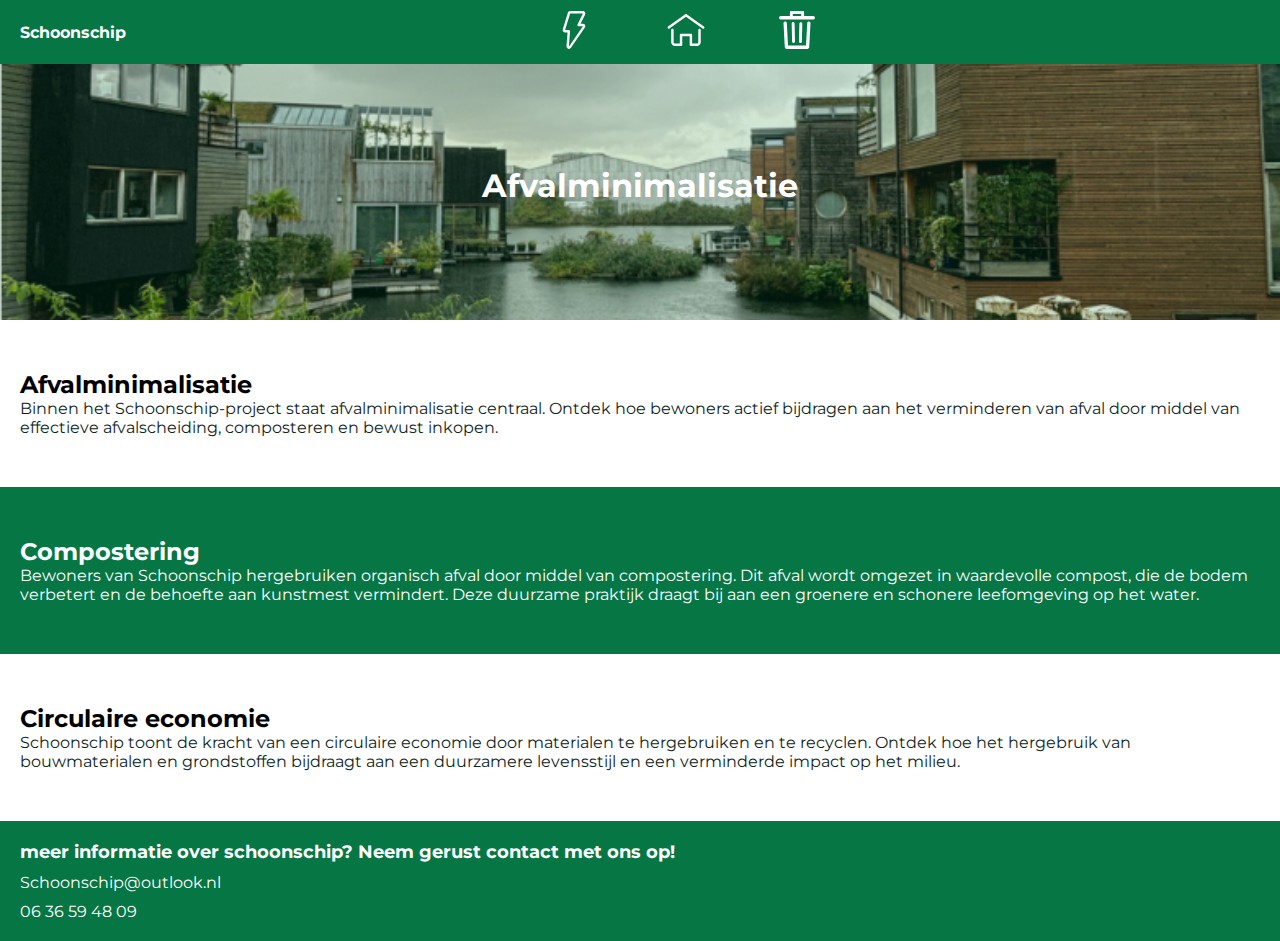
<file: afvalminimalisatie.html>
<!DOCTYPE html>
<html lang="en">
<head>
    <meta charset="UTF-8">
    <meta name="viewport" content="width=device-width, initial-scale=1.0">
    <title>Afvalminimalisatie</title>

    <link rel="stylesheet" href="styles/general.css">
    <link rel="stylesheet" href="/styles/afval.css">

    <link rel="preconnect" href="https://fonts.googleapis.com">
    <link rel="preconnect" href="https://fonts.gstatic.com" crossorigin>
    <link href="https://fonts.googleapis.com/css2?family=Montserrat:wght@400;500;700&display=swap" rel="stylesheet">

</head>
<body>

    <header>
        <nav>
            <div class="logo">
                <a href="index.html"><h4>Schoonschip</h4></a>
            </div>
            <div class="menu">
                <ul>   
                    
                   <li >
                        <a href="elektrische-oplossinge.html">
                            <img class="header-icoon" src="header iconen/elektra.svg" alt="icoon elektra">
                        </a>
                    </li> 
                    <li>
                        <a href="duurzame-woningen.html">
                            <img class="header-icoon" src="header iconen/huis.svg" alt="icoon huis">
                        </a>
                    </li>
                    <li>
                        <a href="afvalminimalisatie.html">
                            <img class="header-icoon" src="header iconen/prullenbak.svg" alt="icoon prullebak">
                        </a>
                    </li>
                </ul>
            </div>
        </nav>
    </header>

    <main>
        <section class="kolom1 afval">
            <h1>Afvalminimalisatie</h1>
        </section>

        <section class="kolom2">
            <h2>Afvalminimalisatie</h2>
            <p>Binnen het Schoonschip-project staat afvalminimalisatie centraal. Ontdek hoe bewoners actief bijdragen aan het verminderen van afval door middel van effectieve afvalscheiding, composteren en bewust inkopen.</p>
        </section>

        <section class="kolom3">
            <h2>Compostering</h2>
            <p class="tekst-kolom3">Bewoners van Schoonschip hergebruiken organisch afval door middel van compostering. Dit afval wordt omgezet in waardevolle compost, die de bodem verbetert en de behoefte aan kunstmest vermindert. Deze duurzame praktijk draagt bij aan een groenere en schonere leefomgeving op het water.</p>
        </section>

        <section class="kolom2">
            <h2>Circulaire economie</h2>
            <p>Schoonschip toont de kracht van een circulaire economie door materialen te hergebruiken en te recyclen. Ontdek hoe het hergebruik van bouwmaterialen en grondstoffen bijdraagt aan een duurzamere levensstijl en een verminderde impact op het milieu.</p>
        </section>

    </main>

    <footer>
        <h3>
            meer informatie over schoonschip? Neem gerust contact met ons op!
        </h3>

        <p class="contactinfo">Schoonschip@outlook.nl</p>
        <p class="contactinfo">06 36 59 48 09</p>

    </footer>

</body>
</html>
</file>
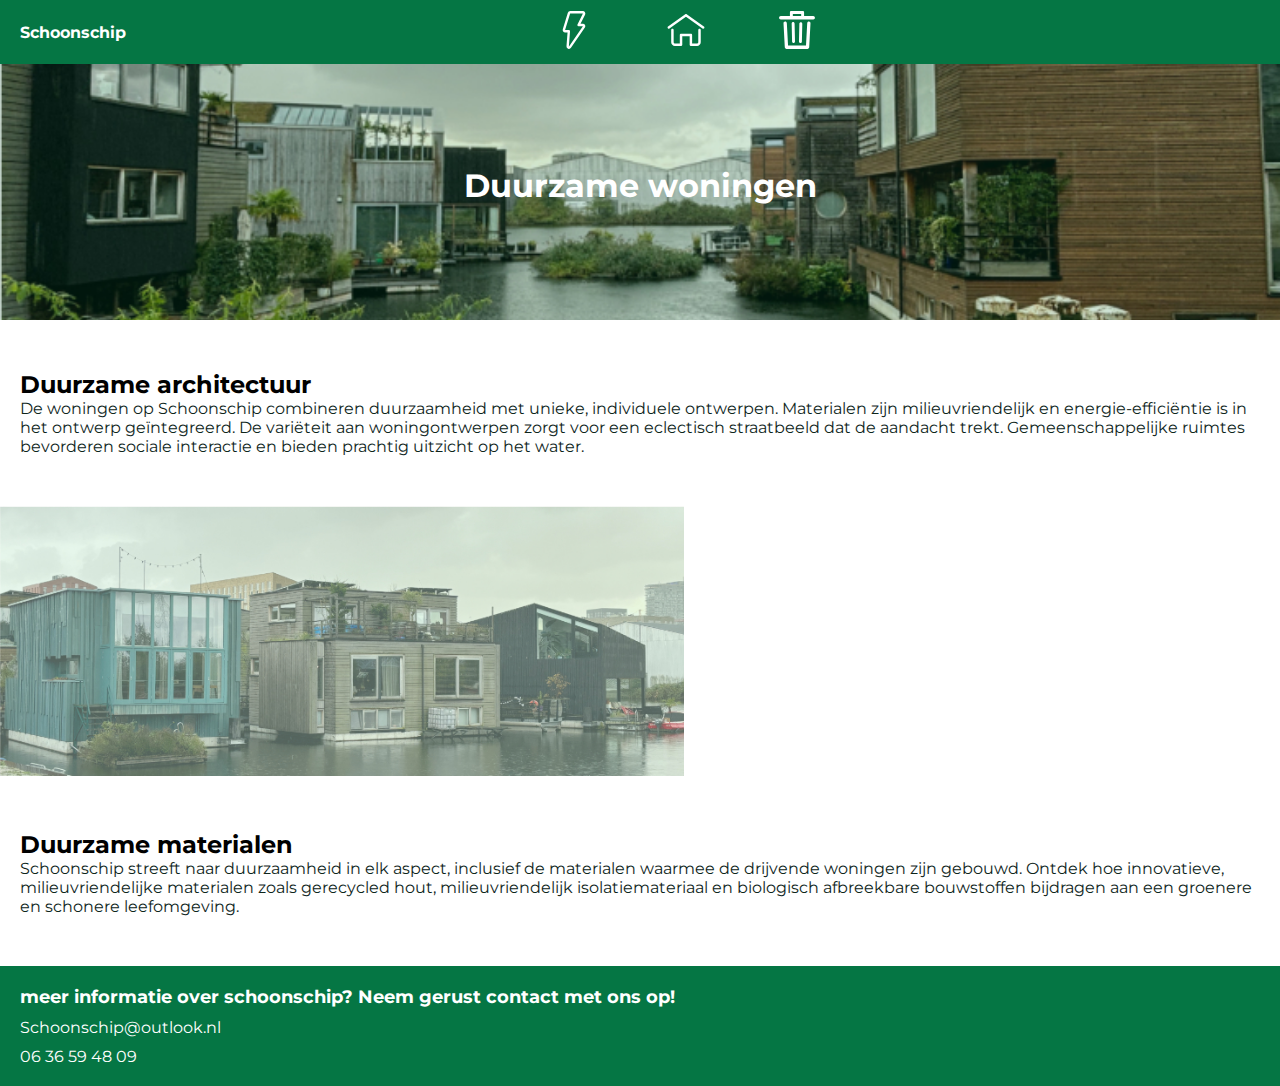
<file: duurzame-woningen.html>
<!DOCTYPE html>
<html lang="en">
<head>
    <meta charset="UTF-8">
    <meta name="viewport" content="width=device-width, initial-scale=1.0">
    <title>Duurzame woningen</title>

    <link rel="stylesheet" href="styles/general.css">
    <link rel="stylesheet" href="/styles/woningen.css">

    <link rel="preconnect" href="https://fonts.googleapis.com">
    <link rel="preconnect" href="https://fonts.gstatic.com" crossorigin>
    <link href="https://fonts.googleapis.com/css2?family=Montserrat:wght@400;500;700&display=swap" rel="stylesheet">

</head>
<body>
    <header>
        <nav>
            <div class="logo">
                <a href="index.html"><h4>Schoonschip</h4></a>
            </div>
            <div class="menu">
                <ul>   
                    
                   <li >
                        <a href="elektrische-oplossinge.html">
                            <img class="header-icoon" src="header iconen/elektra.svg" alt="icoon elektra">
                        </a>
                    </li> 
                    <li>
                        <a href="duurzame-woningen.html">
                            <img class="header-icoon" src="header iconen/huis.svg" alt="icoon huis">
                        </a>
                    </li>
                    <li>
                        <a href="afvalminimalisatie.html">
                            <img class="header-icoon" src="header iconen/prullenbak.svg" alt="icoon prullebak">
                        </a>
                    </li>
                </ul>
            </div>
        </nav>
    </header>

    <main>
        <section class="kolom1 afval">
            <h1>Duurzame woningen</h1>
        </section>
        <section class="kolom2">
            <h2>Duurzame architectuur</h2>
            <p>De woningen op Schoonschip combineren duurzaamheid met unieke, individuele ontwerpen. Materialen zijn milieuvriendelijk en energie-efficiëntie is in het ontwerp geïntegreerd. De variëteit aan woningontwerpen zorgt voor een eclectisch straatbeeld dat de aandacht trekt. Gemeenschappelijke ruimtes bevorderen sociale interactie en bieden prachtig uitzicht op het water.</p>
        </section>

        <section class="foto-background">
            <img class="foto-achtergrond" src="fotos/WIDE-FOTO.jpg" alt="">
        </section>

        <section class="kolom2">
            <h2>Duurzame materialen</h2>
            <p>Schoonschip streeft naar duurzaamheid in elk aspect, inclusief de materialen waarmee de drijvende woningen zijn gebouwd. Ontdek hoe innovatieve, milieuvriendelijke materialen zoals gerecycled hout, milieuvriendelijk isolatiemateriaal en biologisch afbreekbare bouwstoffen bijdragen aan een groenere en schonere leefomgeving.</p>
        </section>
    </main>

    <footer>
        <h3>
            meer informatie over schoonschip? Neem gerust contact met ons op!
        </h3>

        <p class="contactinfo">Schoonschip@outlook.nl</p>
        <p class="contactinfo">06 36 59 48 09</p>

    </footer>
</body>
</html>
</file>
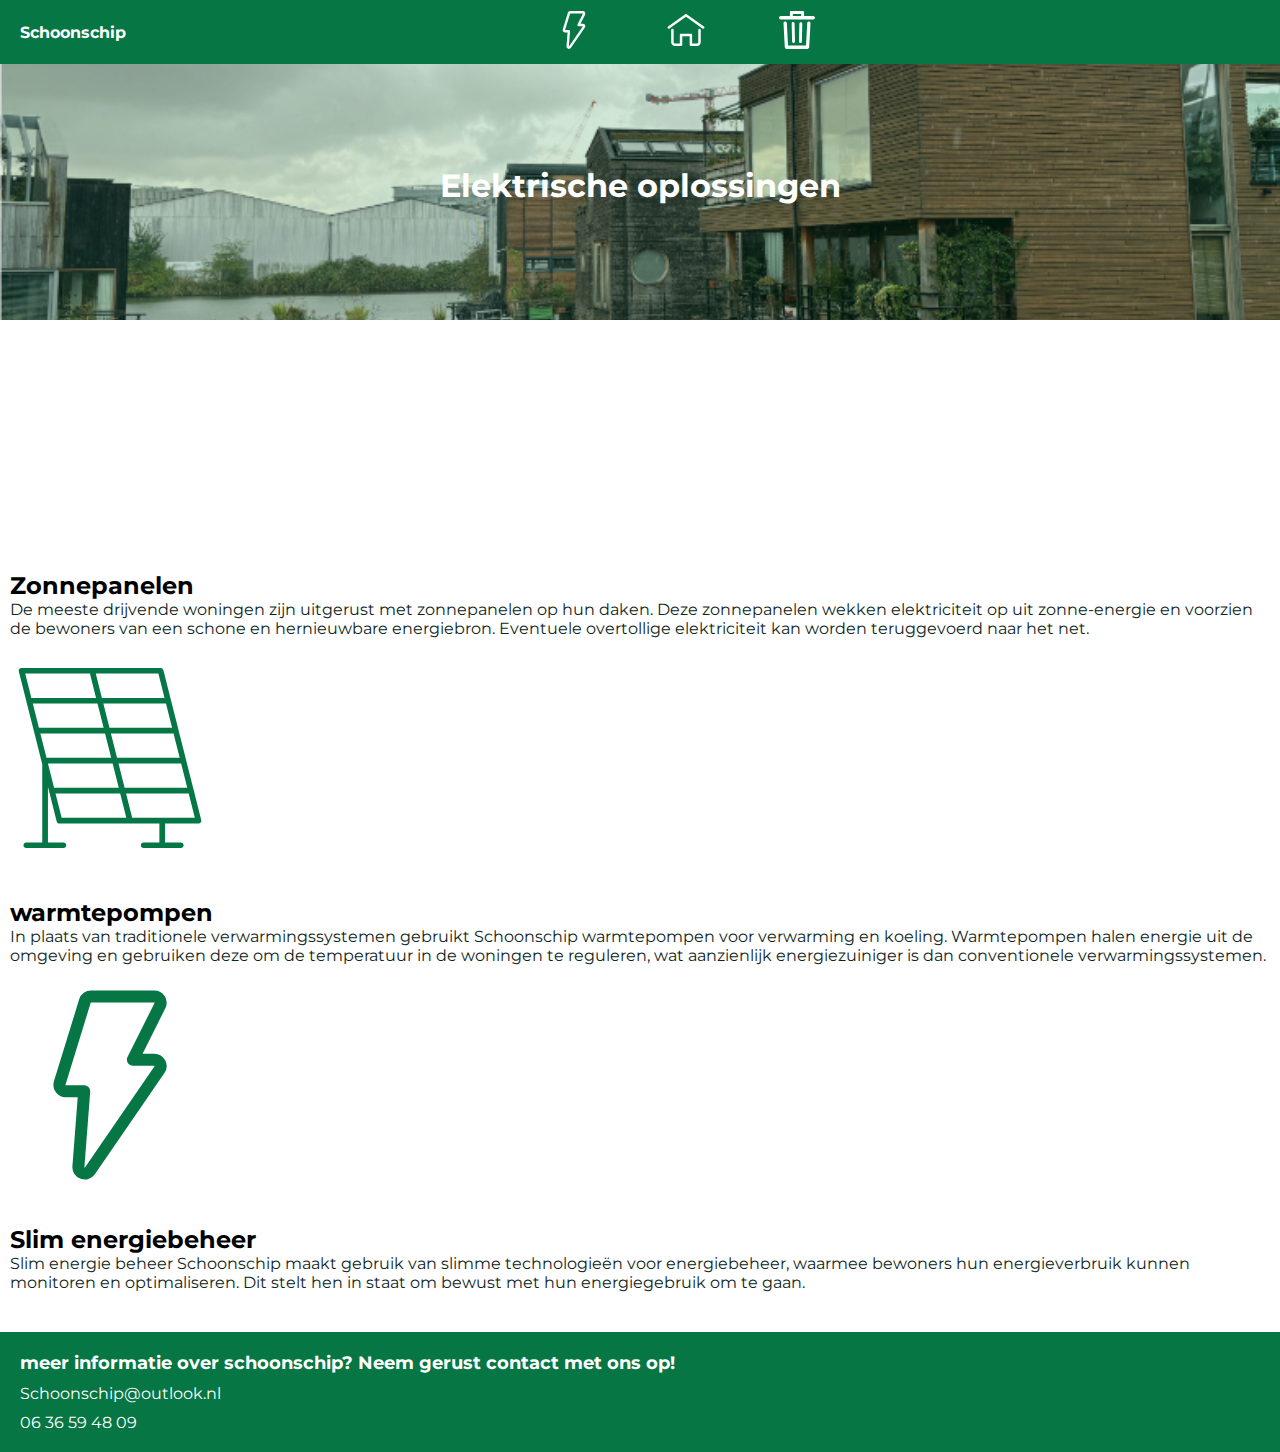
<file: elektrische-oplossinge.html>
<!DOCTYPE html>
<html lang="en">
<head>
    <meta charset="UTF-8">
    <meta name="viewport" content="width=device-width, initial-scale=1.0">
    <title>Elektrische oplossingen</title>

    <link rel="stylesheet" href="styles/general.css">
    <link rel="stylesheet" href="/styles/elektrisch.css">

    <link rel="preconnect" href="https://fonts.googleapis.com">
    <link rel="preconnect" href="https://fonts.gstatic.com" crossorigin>
    <link href="https://fonts.googleapis.com/css2?family=Montserrat:wght@400;500;700&display=swap" rel="stylesheet">

</head>
<body>
    
    <header>
        <nav>
            <div class="logo">
                <a href="index.html"><h4>Schoonschip</h4></a>
            </div>
            <div class="menu">
                <ul>   
                    
                   <li >
                        <a href="elektrische-oplossinge.html">
                            <img class="header-icoon" src="header iconen/elektra.svg" alt="icoon elektra">
                        </a>
                    </li> 
                    <li>
                        <a href="duurzame-woningen.html">
                            <img class="header-icoon" src="header iconen/huis.svg" alt="icoon huis">
                        </a>
                    </li>
                    <li>
                        <a href="afvalminimalisatie.html">
                            <img class="header-icoon" src="header iconen/prullenbak.svg" alt="icoon prullebak">
                        </a>
                    </li>
                </ul>
            </div>
        </nav>
    </header>
    <main>
        <section class="kolom1 elektrisch">
            <h1>Elektrische oplossingen</h1>
        </section>

        <section class="kolom2">
            <div class="icoon-links">
                <img class="icoon-kolom2" src="iconen/solarpanel.svg" alt="zonnepaneel">
                <h3 class="onderwerp-icoon">516</h3>
                <p class="onderwerp-icoon">Zonnepanelen</p>
            </div>
            <div class="icoon-rechts">
                <img class="icoon-kolom2" src="iconen/elektraic.svg" alt="elektra icoon">
                <h3 class="onderwerp-icoon">30</h3>
                <p class="onderwerp-icoon">Warmtepompen</p>
            </div>
        </section>

        <section class="kolom3">
            <div class="tekst-kolom3">
                <h2>Zonnepanelen</h2>
                <p>De meeste drijvende woningen zijn uitgerust met zonnepanelen op hun daken. Deze zonnepanelen wekken elektriciteit op uit zonne-energie en voorzien de bewoners van een schone en hernieuwbare energiebron. Eventuele overtollige elektriciteit kan worden teruggevoerd naar het net.</p>
            </div>
            <div class="foto-kolom3">
                <img class="foto" src="iconen/solarpanel.svg" alt="zonnepaneel icoon">
            </div>
        </section>
        

        <section class="kolom3">
            <div class="tekst-kolom3">
                <h2>warmtepompen</h2>
                <p>In plaats van traditionele verwarmingssystemen gebruikt Schoonschip warmtepompen voor verwarming en koeling. Warmtepompen halen energie uit de omgeving en gebruiken deze om de temperatuur in de woningen te reguleren, wat aanzienlijk energiezuiniger is dan conventionele verwarmingssystemen.</p>
            </div>
            <div class="foto-kolom3">
                <img class="foto" src="iconen/elektraic.svg" alt="elektra icoon">
            </div>
        </section>

        <section class="kolom3">
            <h2>Slim energiebeheer</h2>
            <p>Slim energie beheer
                Schoonschip maakt gebruik van slimme technologieën voor energiebeheer, waarmee bewoners hun energieverbruik kunnen monitoren en optimaliseren. Dit stelt hen in staat om bewust met hun energiegebruik om te gaan.</p>
        </section>

    </main>

    <footer>
        <h3>
            meer informatie over schoonschip? Neem gerust contact met ons op!
        </h3>

        <p class="contactinfo">Schoonschip@outlook.nl</p>
        <p class="contactinfo">06 36 59 48 09</p>

    </footer>

</body> 
</html>
</file>
<file: styles/general.css>
body{
    margin: 0;
    padding: 0;


}

h1,
h2,
h3,
h4,
h5,
p,
a,
form,
ul{
    font-family: montserrat;
    margin: 0;
}
a{
    text-decoration: none;
}
h1{
    color: white;
}

p{
    color: #0E251B;
    font-size: 16px
}
h3{
    color: white;
    font-size: 18px;
}
h4{
    color: white;
}


/* header nav */
nav{
    display: grid;
    grid-template-columns: 40% 60%;
    background-color: #057644;
    align-items: center;
    padding: 10px;
    position: fixed;
    right: 0;
    left: 0;
    top: 0;
}
ul{
list-style: none;
display: flex;
}

li{
margin-right: 10%;
}

.logo{
    margin: 10px;
    color: white;
}

.header-icoon{
    height: 40px;
}
/* header nav */

/* kolom-header */


.homepage{
    background-image: url("/fotos/header.png");
}
.elektrisch{
    background-image: url("/fotos/header2.jpg");
}
.afval{
    background-image: url("/fotos/header3.jpg");
}


.kolom1{
    background-size: cover;
    background-position: center;
    height: 30vh;
    display: flex;
    flex-direction: column;
    justify-content: center;
    align-items: center;
    margin-top: 50px;
}
.slogan{
color: white;
}

/* kolom-header */


/* footer */
footer{
    background-color: #057644;
    padding: 20px 20px;
}

.contactinfo{
    color: white;
    margin-top: 10px;
}

/* footer */
</file>
<file: styles/afval.css>
.kolom2{
    margin: 50px 20px;
}

.kolom3{
   padding: 50px 20px;
   background-color: #057644;
   color: white;
}

.tekst-kolom3{
    color: white;
}
</file>
<file: styles/woningen.css>
.kolom2{
    margin: 50px 20px;
}

.foto-achtergrond{
    height: 30vh;
}
</file>
<file: styles/elektrisch.css>
.kolom2{
    display: grid;
    grid-template-columns: 50% 50%;
    animation: fadeUp 1s ease-in-out forwards;
    opacity: 0;
    transform: translateY(30px);
}

@keyframes fadeUp {
    0% {
        opacity: 0;
        transform: translateY(30px); /* Start offscreen */
    }
    100% {
        opacity: 1;
        transform: translateY(0); /* End onscreen */
    }
}

.icoon-links,
.icoon-rechts{
    background-color: #C7EADB;
    display: flex;
    justify-content: center;
    align-items: center;
    flex-direction: column;
    padding: 10px;
    margin: 10px;
    border-radius: 10px;
    margin-top: 50px;
  

}





.onderwerp-icoon{
    color: #057644;
}
.icoon-kolom2{
    width: 70px;
    margin: 10px 0px;
}

.kolom3{
    margin: 40px 10px;
}
.foto{
    width: 200px;
    margin-top: 20px;
    display: flex;
    justify-content: center;
    align-items: center;
}
</file>
